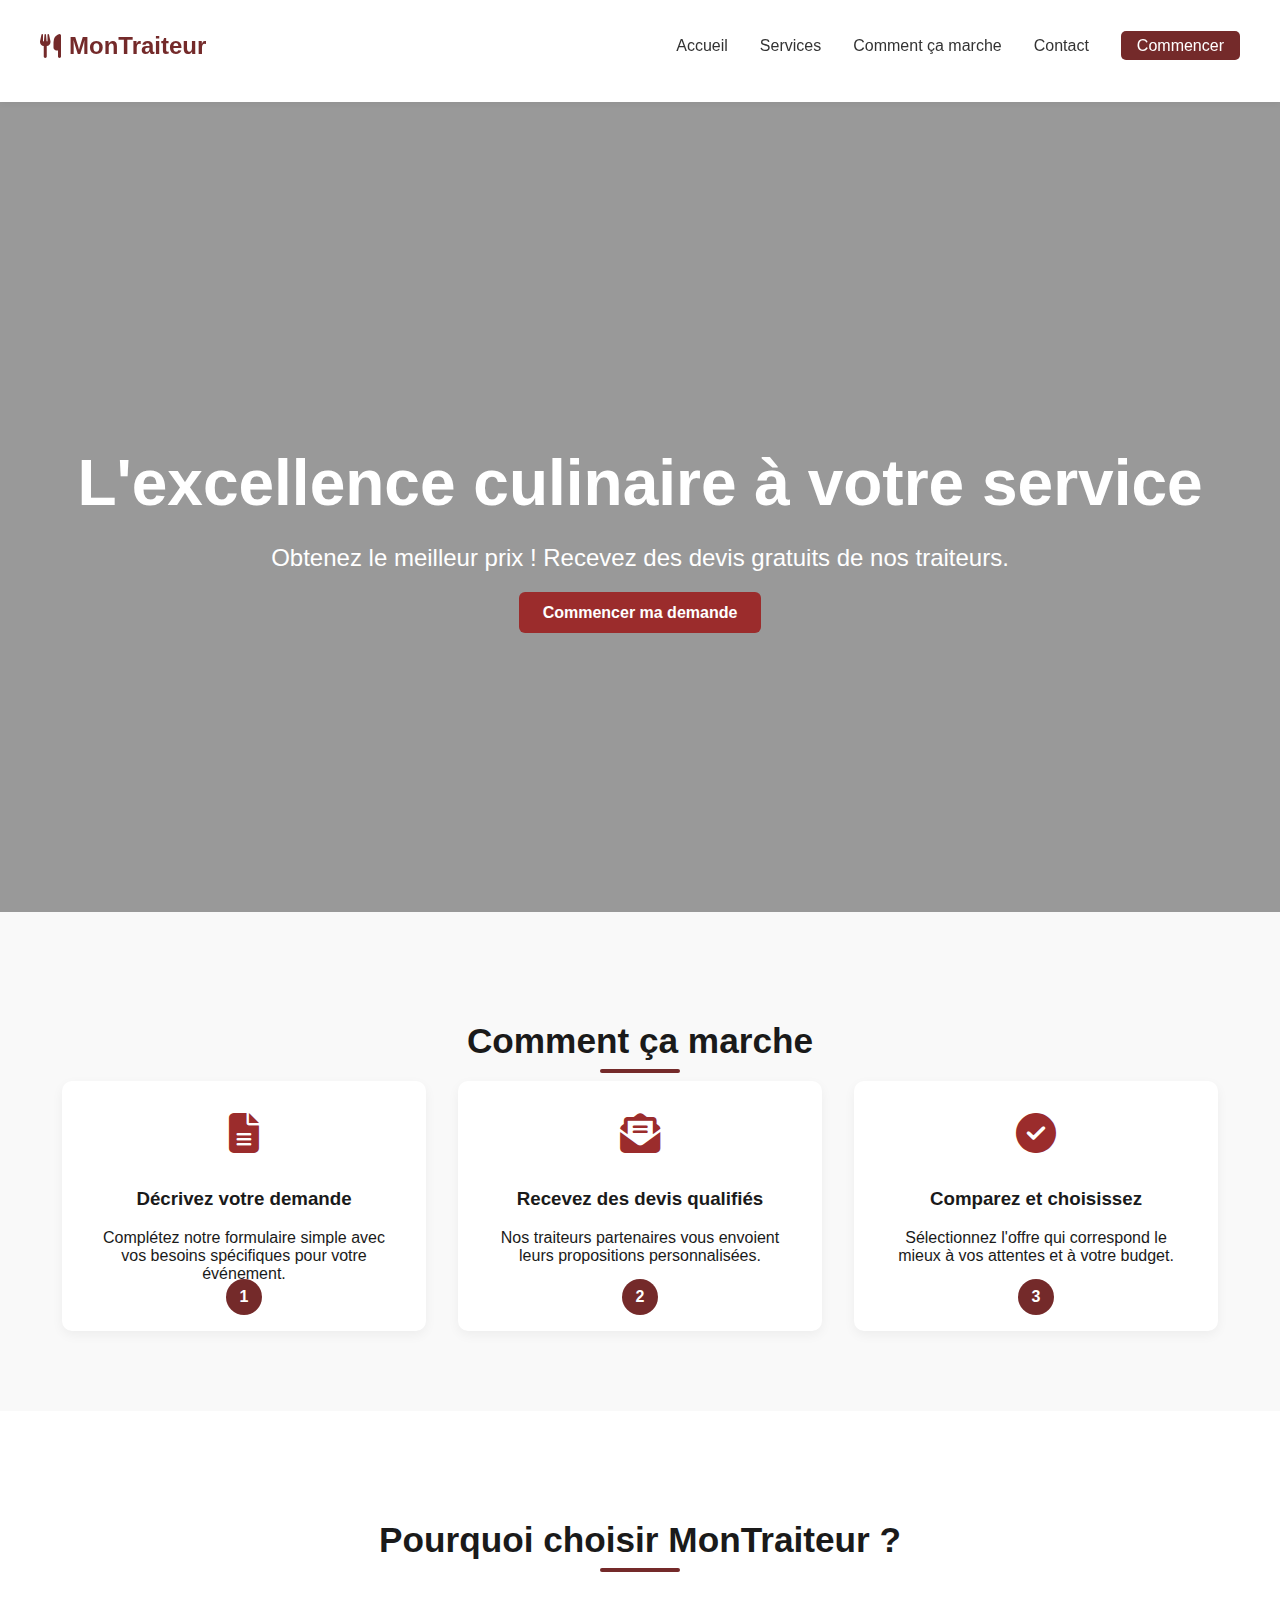
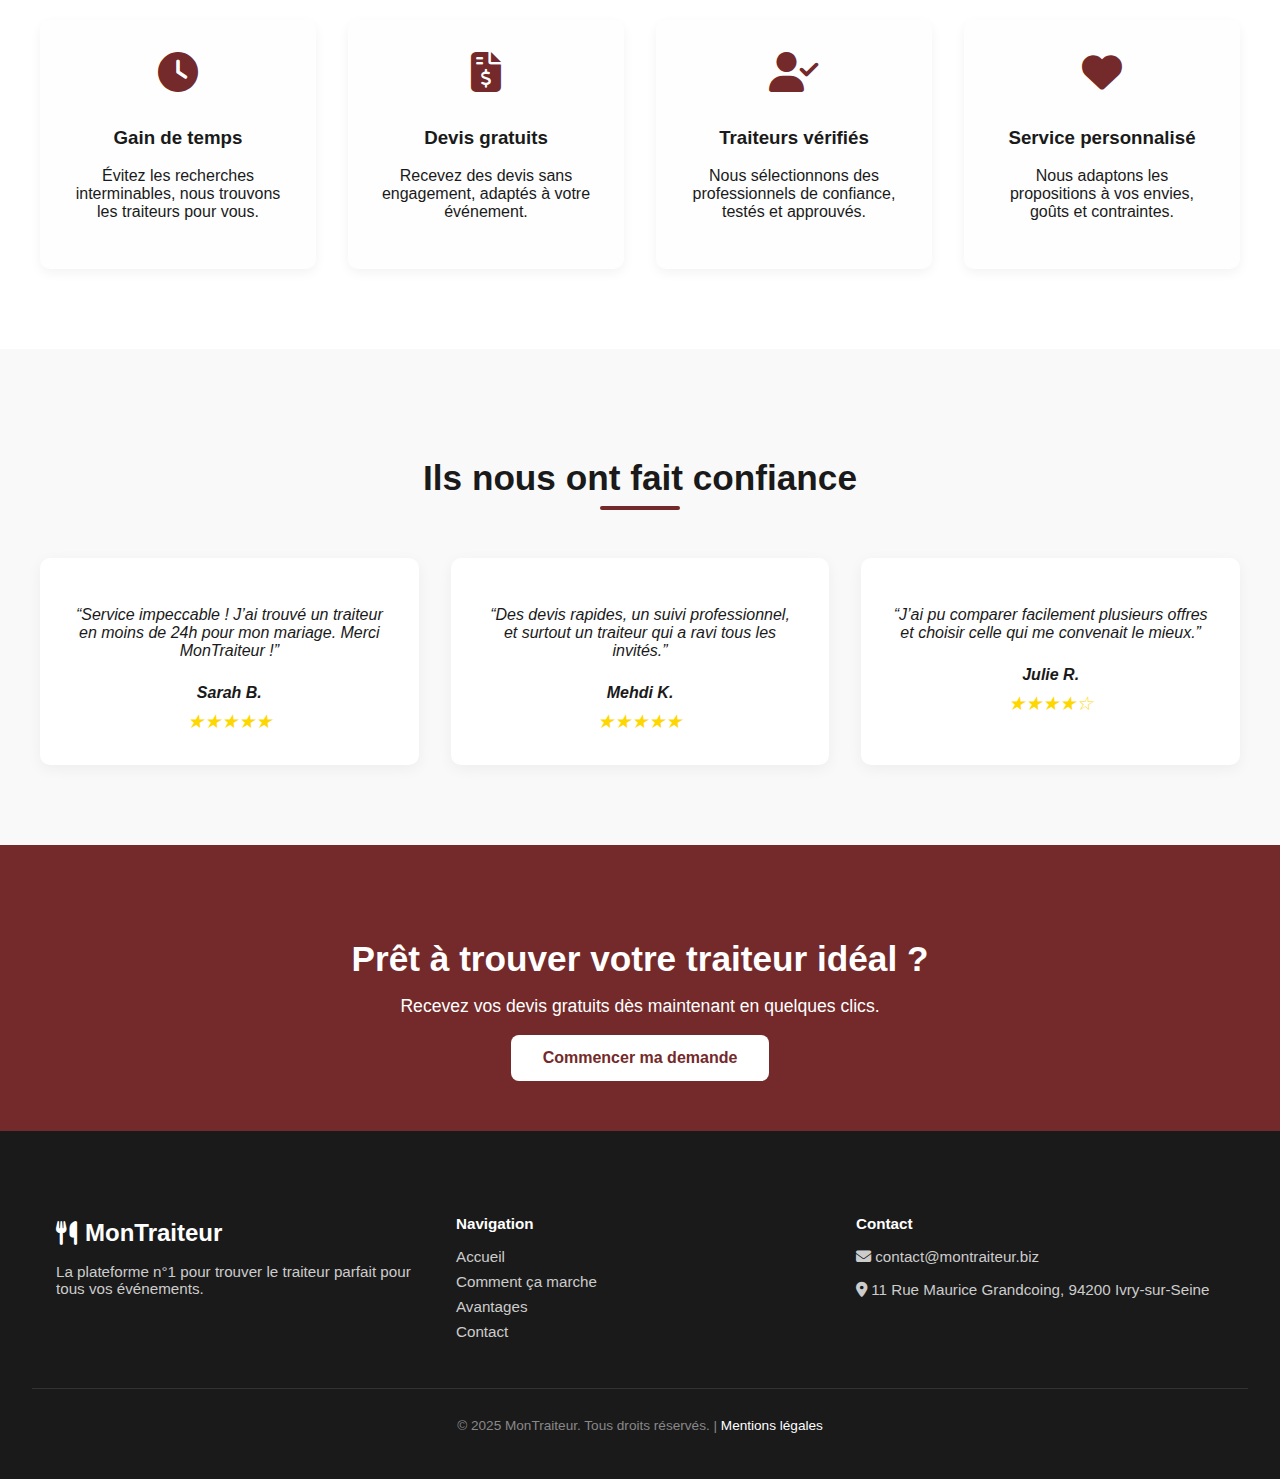
<file: index.html>
<!DOCTYPE html>
<html lang="en">
<head>
    <meta charset="UTF-8">
    <meta name="viewport" content="width=device-width, initial-scale=1.0">
    <link rel="stylesheet" href="https://cdnjs.cloudflare.com/ajax/libs/font-awesome/6.5.0/css/all.min.css" integrity="sha512-..." crossorigin="anonymous" referrerpolicy="no-referrer" />
    <link rel="stylesheet" href="style.css">
    <title>MonTraiteur</title>
</head>
<body>
    <header class="navbar">
        <div class="container nav-content">
            <h1 class="logo"><i class="fas fa-utensils"></i> MonTraiteur</h1>
            
            <nav class="nav-desktop">
              <ul class="nav-links" id="nav-links">
                <li><a href="#acceuil">Accueil</a></li>
                <li><a href="#benefits">Services</a></li>
                <li><a href="#how-it-works">Comment ça marche</a></li>
                <li><a href="mailto:contact@montraiteur.biz">Contact</a></li>
                <li><a href="devi.html" class="btn btn-small">Commencer</a></li>
              </ul>
            </nav>
          
            <button class="burger" id="burger" aria-label="Menu">
              <i class="fas fa-bars" id="burger-icon"></i>
            </button>
          </div>
      </header>
      
      <section class="hero" id="acceuil">
        <div class="overlay">
          <div class="hero-content container">
            <h2>L'excellence culinaire à votre service</h2>
            <p>Obtenez le meilleur prix ! Recevez des devis gratuits de nos traiteurs.</p>
            <a href="devi.html" class="btn">Commencer ma demande</a>
          </div>
        </div>
      </section>

      <section class="how-it-works" id="how-it-works">
        <div class="container">
          <h2 class="section-title">Comment ça marche</h2>
          <div class="steps">
      
            <!-- Étape 1 -->
            <div class="step">
              <!-- Icône formulaire -->
              <i class="fas fa-file-alt step-icon"></i>
              <h3>Décrivez votre demande</h3>
              <p>Complétez notre formulaire simple avec vos besoins spécifiques pour votre événement.</p>
              <span class="step-number">1</span>
            </div>
      
            <!-- Étape 2 -->
            <div class="step">
              <!-- Icône enveloppe (réception de devis) -->
              <i class="fas fa-envelope-open-text step-icon"></i>
              <h3>Recevez des devis qualifiés</h3>
              <p>Nos traiteurs partenaires vous envoient leurs propositions personnalisées.</p>
              <span class="step-number">2</span>
            </div>
      
            <!-- Étape 3 -->
            <div class="step">
              <!-- Icône validation -->
              <i class="fas fa-check-circle step-icon"></i>
              <h3>Comparez et choisissez</h3>
              <p>Sélectionnez l'offre qui correspond le mieux à vos attentes et à votre budget.</p>
              <span class="step-number">3</span>
            </div>
      
          </div>
        </div>
      </section>

      <section class="benefits" id="benefits">
        <div class="container">
          <h2 class="section-title">Pourquoi choisir MonTraiteur ?</h2>
          <div class="benefit-list">
      
            <!-- Avantage 1 : Gain de temps -->
            <div class="benefit">
              <i class="fas fa-clock benefit-icon"></i>
              <h3>Gain de temps</h3>
              <p>Évitez les recherches interminables, nous trouvons les traiteurs pour vous.</p>
            </div>
      
            <!-- Avantage 2 : Devis gratuits -->
            <div class="benefit">
              <i class="fas fa-file-invoice-dollar benefit-icon"></i>
              <h3>Devis gratuits</h3>
              <p>Recevez des devis sans engagement, adaptés à votre événement.</p>
            </div>
      
            <!-- Avantage 3 : Traiteurs vérifiés -->
            <div class="benefit">
              <i class="fas fa-user-check benefit-icon"></i>
              <h3>Traiteurs vérifiés</h3>
              <p>Nous sélectionnons des professionnels de confiance, testés et approuvés.</p>
            </div>
      
            <!-- Avantage 4 : Service personnalisé -->
            <div class="benefit">
              <i class="fas fa-heart benefit-icon"></i>
              <h3>Service personnalisé</h3>
              <p>Nous adaptons les propositions à vos envies, goûts et contraintes.</p>
            </div>
      
          </div>
        </div>
      </section>

      <section class="testimonials">
        <div class="container">
          <h2 class="section-title">Ils nous ont fait confiance</h2>
          <div class="testimonial-list">
      
            <!-- Témoignage 1 -->
            <div class="testimonial">
              <p>“Service impeccable ! J’ai trouvé un traiteur en moins de 24h pour mon mariage. Merci MonTraiteur !”</p>
              <h4>Sarah B.</h4>
              <span class="stars">★★★★★</span>
            </div>
      
            <!-- Témoignage 2 -->
            <div class="testimonial">
              <p>“Des devis rapides, un suivi professionnel, et surtout un traiteur qui a ravi tous les invités.”</p>
              <h4>Mehdi K.</h4>
              <span class="stars">★★★★★</span>
            </div>
      
            <!-- Témoignage 3 -->
            <div class="testimonial">
              <p>“J’ai pu comparer facilement plusieurs offres et choisir celle qui me convenait le mieux.”</p>
              <h4>Julie R.</h4>
              <span class="stars">★★★★☆</span>
            </div>
      
          </div>
        </div>
      </section>

      <section class="call-to-action">
        <div class="container">
          <h2>Prêt à trouver votre traiteur idéal ?</h2>
          <p>Recevez vos devis gratuits dès maintenant en quelques clics.</p>
          <a href="devi.html" class="btn btn-large">Commencer ma demande</a>
        </div>
      </section>

      <footer class="site-footer">
        <div class="container footer-grid">
      
          <!-- Bloc 1 : Logo & slogan -->
          <div class="footer-col">
            <h3 class="logo"><i class="fas fa-utensils"></i> MonTraiteur</h3>
            <p>La plateforme n°1 pour trouver le traiteur parfait pour tous vos événements.</p>
          </div>
      
          <!-- Bloc 2 : Navigation -->
          <div class="footer-col">
            <h4>Navigation</h4>
            <ul>
              <li><a href="#accueil">Accueil</a></li>
              <li><a href="#how-it-works">Comment ça marche</a></li>
              <li><a href="#benefits">Avantages</a></li>
              <li><a href="#mailto:contact@montraiteur.biz">Contact</a></li>
            </ul>
          </div>
      
          <!-- Bloc 3 : Contact -->
          <div class="footer-col">
            <h4>Contact</h4>
            <p><i class="fas fa-envelope"></i> contact@montraiteur.biz</p>
            <p><i class="fas fa-map-marker-alt"></i> 11 Rue Maurice Grandcoing, 94200 Ivry-sur-Seine</p>
          </div>
      
        </div>
      
        <!-- Mentions légales -->
        <div class="footer-bottom">
          <p>© 2025 MonTraiteur. Tous droits réservés. | <a href="https://ansufd1ne.github.io/portfol1o/mentions-legales.html">Mentions légales</a></p>
        </div>
      </footer>

      <script>
        const burger = document.getElementById('burger');
        const navLinks = document.getElementById('nav-links');
        const burgerIcon = document.getElementById('burger-icon');

        // ✅ Ouvre/ferme le menu quand on clique sur le bouton burger
        burger.addEventListener('click', () => {
        navLinks.classList.toggle('show');

        // Change l’icône
        if (navLinks.classList.contains('show')) {
            burgerIcon.classList.remove('fa-bars');
            burgerIcon.classList.add('fa-times');
        } else {
            burgerIcon.classList.remove('fa-times');
            burgerIcon.classList.add('fa-bars');
        }
        });

        // ✅ Ferme le menu quand on clique sur un lien
        const links = document.querySelectorAll('.nav-links a');
        links.forEach(link => {
        link.addEventListener('click', () => {
            navLinks.classList.remove('show');
            burgerIcon.classList.remove('fa-times');
            burgerIcon.classList.add('fa-bars');
        });
        });
      </script>
</body>
</html>
</file>
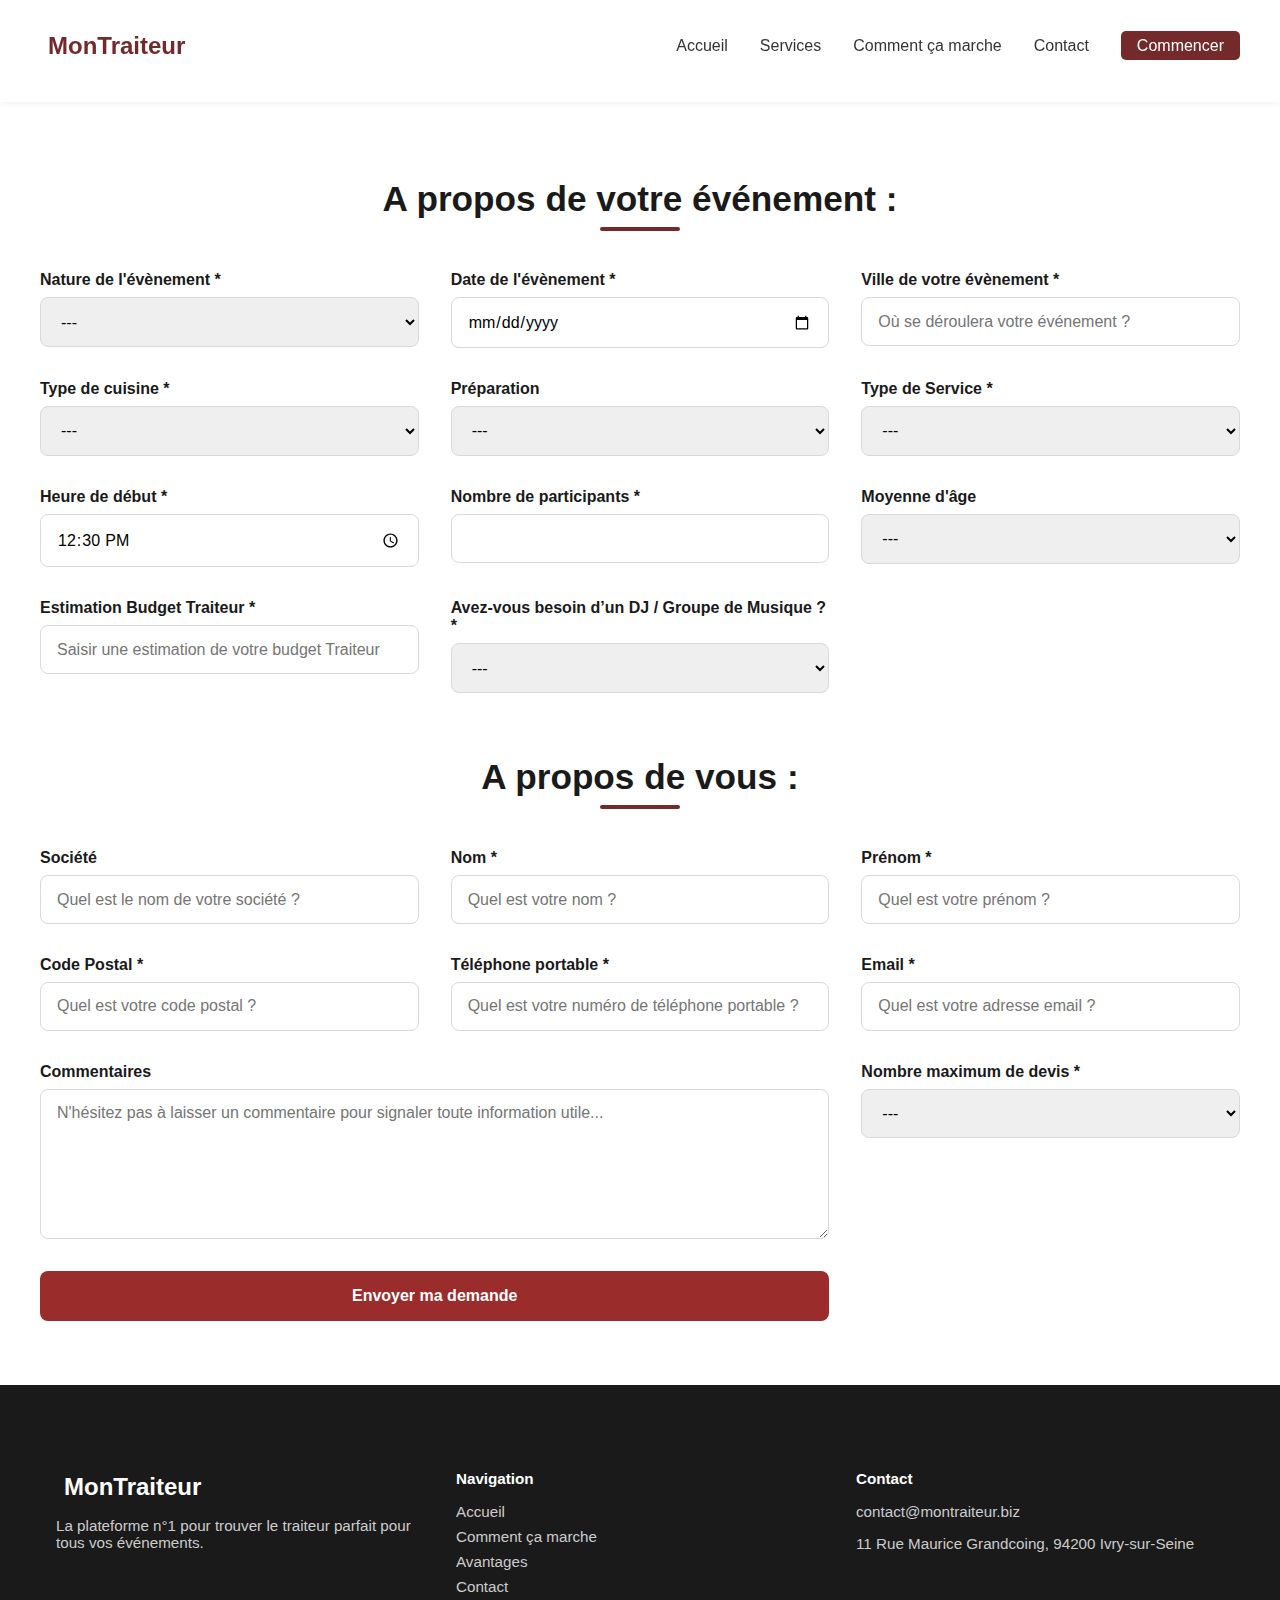
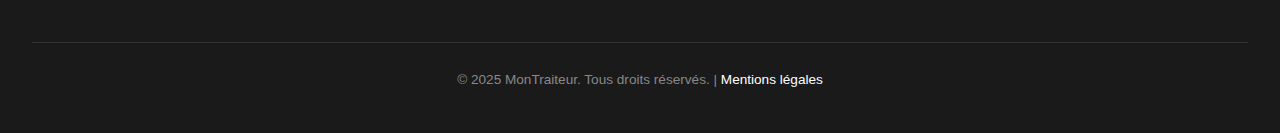
<file: devi.html>
<!DOCTYPE html>
<html lang="en">
<head>
    <meta charset="UTF-8">
    <meta name="viewport" content="width=device-width, initial-scale=1.0">
    <link rel="stylesheet" href="style.css">
    <title>Demande de devi</title>
</head>
<body>

    <header class="navbar">
        <div class="container nav-content">
            <h1 class="logo"><i class="fas fa-utensils"></i> MonTraiteur</h1>
            
            <nav class="nav-desktop">
              <ul class="nav-links" id="nav-links">
                <li><a href="index.html#acceuil">Accueil</a></li>
                <li><a href="index.html#benefits">Services</a></li>
                <li><a href="index.html#how-it-works">Comment ça marche</a></li>
                <li><a href="mailto:contact@montraiteur.biz">Contact</a></li>
                <li><a href="devi.html" class="btn btn-small">Commencer</a></li>
              </ul>
            </nav>
          
            <button class="burger" id="burger" aria-label="Menu">
              <i class="fas fa-bars" id="burger-icon"></i>
            </button>
          </div>
      </header>

      <main class="container" style="padding-top: 3rem;">
        <h2 class="section-title">A propos de votre événement :</h2>
      
        <form action="#" method="post" class="form-grid" id="form-evenement">
          <div class="form-group">
            <label for="nature">Nature de l'évènement *</label>
            <select id="nature">
                <option disabled selected>---</option>
                <option>Anniversaire</option>
                <option>Mariage</option>
                <option>Soirée d'entreprise</option>
                <option>Autre</option>
              </select>
          </div>
          <div class="form-group">
            <label for="date">Date de l'évènement *</label>
            <input type="date" id="date" />
          </div>
          <div class="form-group">
            <label for="ville">Ville de votre évènement *</label>
            <input type="text" id="ville" placeholder="Où se déroulera votre événement ?" />
          </div>
          <div class="form-group">
            <label for="cuisine">Type de cuisine *</label>
            <select id="cuisine">
                <option disabled selected>---</option>
                <option>Française</option>
                <option>Orientale</option>
                <option>Italienne</option>
                <option>Végétarienne</option>
                <option>Autre</option>
              </select>
          </div>
          <div class="form-group">
            <label for="preparation">Préparation</label>
            <select id="preparation">
                <option disabled selected>---</option>
                <option>Fait maison</option>
                <option>Industriel</option>
                <option>Peu importe</option>
              </select>
          </div>
          <div class="form-group">
            <label for="service">Type de Service *</label>
            <select id="service">
                <option disabled selected>---</option>
                <option>Livraison uniquement</option>
                <option>Service à table</option>
                <option>Buffet</option>
              </select>
          </div>
          <div class="form-group">
            <label for="heure">Heure de début *</label>
            <input type="time" id="heure" value="12:30" />
          </div>
          <div class="form-group">
            <label for="participants">Nombre de participants *</label>
            <input type="number" id="participants" />
          </div>
          <div class="form-group">
            <label for="age">Moyenne d'âge</label>
            <select id="age">
                <option disabled selected>---</option>
                <option>Enfants</option>
                <option>Adultes</option>
                <option>Mixte</option>
              </select>
          </div>
          <div class="form-group">
            <label for="budget">Estimation Budget Traiteur *</label>
            <input type="text" id="budget" placeholder="Saisir une estimation de votre budget Traiteur" />
          </div>
          <div class="form-group">
            <label for="musique">Avez-vous besoin d’un DJ / Groupe de Musique ? *</label>
            <select id="musique">
                <option disabled selected>---</option>
                <option>Oui, DJ</option>
                <option>Oui, Groupe</option>
                <option>Non</option>
              </select>
          </div>
        </form>
      
        <h2 class="section-title">A propos de vous :</h2>
      
        <form action="#" method="post" class="form-grid" id="form-client">
          <div class="form-group">
            <label for="societe">Société</label>
            <input type="text" id="societe" placeholder="Quel est le nom de votre société ?" />
          </div>
          <div class="form-group">
            <label for="nom">Nom *</label>
            <input type="text" id="nom" placeholder="Quel est votre nom ?" />
          </div>
          <div class="form-group">
            <label for="prenom">Prénom *</label>
            <input type="text" id="prenom" placeholder="Quel est votre prénom ?" />
          </div>
          <div class="form-group">
            <label for="postal">Code Postal *</label>
            <input type="text" id="postal" placeholder="Quel est votre code postal ?" />
          </div>
          <div class="form-group">
            <label for="tel">Téléphone portable *</label>
            <input type="tel" id="tel" placeholder="Quel est votre numéro de téléphone portable ?" />
          </div>
          <div class="form-group">
            <label for="email">Email *</label>
            <input type="email" id="email" placeholder="Quel est votre adresse email ?" />
          </div>
          <div class="form-group" style="grid-column: span 2;">
            <label for="commentaires">Commentaires</label>
            <textarea id="commentaires" placeholder="N'hésitez pas à laisser un commentaire pour signaler toute information utile..."></textarea>
          </div>
          <div class="form-group">
            <label for="max-devis">Nombre maximum de devis *</label>
            <select id="max-devis">
                <option disabled selected>---</option>
                <option>1 seul devis</option>
                <option>2 à 3 devis</option>
                <option>4 à 5 devis</option>
                <option>Peu importe</option>
              </select>
          </div>
          <div class="form-group" style="grid-column: span 2;">
            <button type="submit" id="envoyer">Envoyer ma demande</button>
          </div>
        </form>
      </main>

      <footer class="site-footer">
        <div class="container footer-grid">
      
          <!-- Bloc 1 : Logo & slogan -->
          <div class="footer-col">
            <h3 class="logo"><i class="fas fa-utensils"></i> MonTraiteur</h3>
            <p>La plateforme n°1 pour trouver le traiteur parfait pour tous vos événements.</p>
          </div>
      
          <!-- Bloc 2 : Navigation -->
          <div class="footer-col">
            <h4>Navigation</h4>
            <ul>
              <li><a href="index.html#accueil">Accueil</a></li>
              <li><a href="index.html#how-it-works">Comment ça marche</a></li>
              <li><a href="index.html#benefits">Avantages</a></li>
              <li><a href="mailto:contact@montraiteur.biz">Contact</a></li>
            </ul>
          </div>
      
          <!-- Bloc 3 : Contact -->
          <div class="footer-col">
            <h4>Contact</h4>
            <p><i class="fas fa-envelope"></i> contact@montraiteur.biz</p>
            <p><i class="fas fa-map-marker-alt"></i> 11 Rue Maurice Grandcoing, 94200 Ivry-sur-Seine</p>
          </div>
      
        </div>
      
        <!-- Mentions légales -->
        <div class="footer-bottom">
          <p>© 2025 MonTraiteur. Tous droits réservés. | <a href="https://ansufd1ne.github.io/portfol1o/mentions-legales.html">Mentions légales</a></p>
        </div>
      </footer>

      <script>
        const burger = document.getElementById('burger');
        const navLinks = document.getElementById('nav-links');
        const burgerIcon = document.getElementById('burger-icon');

        // ✅ Ouvre/ferme le menu quand on clique sur le bouton burger
        burger.addEventListener('click', () => {
        navLinks.classList.toggle('show');

        // Change l’icône
        if (navLinks.classList.contains('show')) {
            burgerIcon.classList.remove('fa-bars');
            burgerIcon.classList.add('fa-times');
        } else {
            burgerIcon.classList.remove('fa-times');
            burgerIcon.classList.add('fa-bars');
        }
        });

        // ✅ Ferme le menu quand on clique sur un lien
        const links = document.querySelectorAll('.nav-links a');
        links.forEach(link => {
        link.addEventListener('click', () => {
            navLinks.classList.remove('show');
            burgerIcon.classList.remove('fa-times');
            burgerIcon.classList.add('fa-bars');
        });
        });


        document.getElementById("form-client").addEventListener("submit", function (e) {
            e.preventDefault(); // Empêche l'envoi classique
        
            const data = {
              // --- Données événement ---
              nature: document.getElementById("nature").value,
              date: document.getElementById("date").value,
              ville: document.getElementById("ville").value,
              cuisine: document.getElementById("cuisine").value,
              preparation: document.getElementById("preparation").value,
              service: document.getElementById("service").value,
              heure: document.getElementById("heure").value,
              participants: document.getElementById("participants").value,
              age: document.getElementById("age").value,
              budget: document.getElementById("budget").value,
              musique: document.getElementById("musique").value,
        
              // --- Données client ---
              societe: document.getElementById("societe").value,
              nom: document.getElementById("nom").value,
              prenom: document.getElementById("prenom").value,
              postal: document.getElementById("postal").value,
              tel: document.getElementById("tel").value,
              email: document.getElementById("email").value,
              commentaires: document.getElementById("commentaires").value,
              maxDevis: document.getElementById("max-devis").value
            };
        
            // ✅ Envoie vers un fichier PHP (ex. traitement.php)
            fetch("traitement.php", {
              method: "POST",
              headers: {
                "Content-Type": "application/json"
              },
              body: JSON.stringify(data)
            })
            .then(response => {
              if (!response.ok) throw new Error("Erreur serveur");
              return response.text();
            })
            .then(message => {
              alert("✅ Demande envoyée !");
              console.log("Réponse serveur :", message);
            })
            .catch(error => {
              alert("❌ Une erreur est survenue. Vérifie ta connexion ou le fichier traitement.php.");
              console.error(error);
            });
          });
      </script>
</body>
</html>
</file>
<file: style.css>
body {
    margin: 0;
    font-family: 'Outfit', sans-serif;
    color: #1a1a1a;
  }

  html {
    scroll-behavior: smooth; /* défilement fluide */  
}
  
  .container {
    max-width: 1200px;
    margin: auto;
    padding: 0 1.5rem;
  }
  
  /* Nouvelle classe pour alignement horizontal + vertical du header */
  .nav-content {
    display: flex;
    justify-content: space-between;
    align-items: center;
  }
  
  .navbar {
    background-color: white;
    box-shadow: 0 2px 6px rgba(0, 0, 0, 0.05);
    padding: 1rem 0;
    position: sticky;
    top: 0;
    z-index: 1000;
    min-height: 70px;
  }

  .nav {
    display: flex;
    align-items: center;
  }
  
  .logo {
    font-size: 1.5rem;
    color: #742A2A;
    font-weight: bold;
    display: flex;
    align-items: center;
    gap: 0.5rem;
  }
  
  .nav-links {
    list-style: none;
    display: flex;
    gap: 2rem;
    align-items: center;
    margin: 0;
    padding: 0;
    justify-content: flex-end;
  }

  
  .nav-links a {
    text-decoration: none;
    color: #333;
    font-weight: 500;
    transition: color 0.3s;
  }

    .nav-links a:hover {
        color: #742A2A;
    }

  
  .nav-links .btn-small {
    background-color: #742A2A;
    color: white;
    padding: 0.4rem 1rem;
    border-radius: 5px;
  }

  /* Section hero*/
  
  .hero {
    position: relative;
    background: url('https://images.unsplash.com/photo-1540189549336-e6e99c3679fe') no-repeat center center/cover;
    height: 90vh;
    display: flex;
    align-items: center;
    justify-content: center;
  }
  
  .overlay {
    background-color: rgba(0, 0, 0, 0.4);
    width: 100%;
    height: 100%;
    display: flex;
    align-items: center;
  }
  
  .hero-content {
    text-align: center;
    color: white;
  }
  
  .hero-content h2 {
    font-size: 4rem;
    margin-bottom: 1rem;
  }
  
  .hero-content p {
    font-size: 1.5rem;
    margin-bottom: 2rem;
  }
  
  .btn {
    background-color: #9B2C2C;
    color: white;
    padding: 0.75rem 1.5rem;
    border-radius: 6px;
    font-weight: 600;
    text-decoration: none;
    transition: background 0.3s;
  }
  
  .btn:hover {
    background-color: #742A2A;
  }


/* Section "Comment ça marche" */
.how-it-works {
    padding: 5rem 0;
    background-color: #f9f9f9;
    text-align: center;
  }
  
  /* Titre de section */
  .section-title {
    font-size: 2.2rem;
    font-weight: 700;
    margin-bottom: 3rem;
    position: relative;
  }
  
  .section-title::after {
    content: '';
    display: block;
    width: 80px;
    height: 4px;
    background-color: #742A2A;
    margin: 0.5rem auto 0;
    border-radius: 2px;
  }
  
  /* Conteneur des 3 étapes */
  .steps {
    display: flex;
    flex-wrap: wrap;
    justify-content: center;
    gap: 2rem;
  }
  
  /* Bloc individuel de chaque étape */
  .step {
    background-color: white;
    padding: 2rem;
    border-radius: 10px;
    box-shadow: 0 4px 12px rgba(0,0,0,0.05);
    max-width: 300px;
    position: relative;
  }
  
  /* Icône principale */
  .step-icon {
    font-size: 2.5rem;
    color: #9B2C2C;
    margin-bottom: 1rem;
  }
  
  /* Numéro en bas du bloc */
  .step-number {
    display: inline-block;
    background-color: #742A2A;
    color: white;
    font-weight: bold;
    border-radius: 50%;
    width: 36px;
    height: 36px;
    line-height: 36px;
    position: absolute;
    bottom: 1rem;
    left: 50%;
    transform: translateX(-50%);
  }


/* Section des bénéfices */
.benefits {
    padding: 5rem 0;
    background-color: white;
    text-align: center;
  }
  
  /* Liste des bénéfices en grille responsive */
  .benefit-list {
    display: grid;
    grid-template-columns: repeat(auto-fit, minmax(250px, 1fr));
    gap: 2rem;
    margin-top: 3rem;
  }
  
  /* Bloc individuel */
  .benefit {
    background-color: #fefefe;
    padding: 2rem;
    border-radius: 10px;
    box-shadow: 0 4px 12px rgba(0,0,0,0.05);
    transition: transform 0.3s ease;
  }
  
  .benefit:hover {
    transform: translateY(-5px);
  }
  
  /* Icône */
  .benefit-icon {
    font-size: 2.5rem;
    color: #742A2A;
    margin-bottom: 1rem;
  }



/* Section témoignages */
.testimonials {
    padding: 5rem 0;
    background-color: #f9f9f9;
    text-align: center;
  }
  
  /* Grille responsive */
  .testimonial-list {
    display: grid;
    grid-template-columns: repeat(auto-fit, minmax(280px, 1fr));
    gap: 2rem;
    margin-top: 3rem;
  }
  
  /* Carte individuelle */
  .testimonial {
    background-color: white;
    padding: 2rem;
    border-radius: 10px;
    box-shadow: 0 4px 15px rgba(0, 0, 0, 0.05);
    font-style: italic;
    position: relative;
  }
  
  .testimonial p {
    margin-bottom: 1.5rem;
  }
  
  .testimonial h4 {
    font-weight: 600;
    margin-bottom: 0.5rem;
  }
  
  .stars {
    color: #FFD700; /* jaune doré */
    font-size: 1.2rem;
  }

  /* Section appel à l'action */
.call-to-action {
    background-color: #742A2A;
    color: white;
    text-align: center;
    padding: 4rem 2rem;
  }
  
  .call-to-action h2 {
    font-size: 2.2rem;
    margin-bottom: 1rem;
  }
  
  .call-to-action p {
    font-size: 1.1rem;
    margin-bottom: 2rem;
  }
  
  .btn-large {
    background-color: white;
    color: #742A2A;
    padding: 0.9rem 2rem;
    border-radius: 8px;
    font-weight: 600;
    text-decoration: none;
    transition: background 0.3s;
  }
  
  .btn-large:hover {
    background-color: #f1f1f1;
  }


/* Footer principal */
.site-footer {
    background-color: #1a1a1a;
    color: white;
    padding: 4rem 2rem 2rem;
    font-size: 0.95rem;
  }
  
  /* Grille à 3 colonnes */
  .footer-grid {
    display: grid;
    grid-template-columns: repeat(auto-fit, minmax(250px, 1fr));
    gap: 2rem;
    margin-bottom: 2rem;
  }
  
  .footer-col h3, .footer-col h4 {
    margin-bottom: 1rem;
    color: #ffffff;
  }
  
  .footer-col p,
  .footer-col ul li {
    color: #cccccc;
    margin-bottom: 0.5rem;
  }
  
  .footer-col ul {
    list-style: none;
    padding: 0;
  }
  
  .footer-col a {
    color: #cccccc;
    text-decoration: none;
  }
  
  .footer-col a:hover {
    text-decoration: underline;
  }
  
  /* Bas de page */
  .footer-bottom {
    border-top: 1px solid #333;
    text-align: center;
    padding-top: 1rem;
    color: #888;
    font-size: 0.85rem;
  }

  .footer-bottom a {
    color: #ffffff;
    text-decoration: none;
  }

 .footer-bottom a:hover {
    text-decoration: underline;
  }

/* Responsive header */
.burger {
    display: none;
    background: none;
    border: none;
    font-size: 1.5rem;
    cursor: pointer;
    color: #742A2A;
  }
  
  /* --- Responsive header --- */
@media (max-width: 768px) {
    .nav-content {
      flex-direction: row;              /* Logo + Burger sur une ligne */
      justify-content: space-between;  /* Espacés */
      align-items: center;             /* Aligner verticalement */
    }
  
    .burger {
        display: block;
        font-size: 1.8rem;
        background: none;
        border: none;
        color: #742A2A;
        cursor: pointer;
      }
  
    .nav {
      width: 100%;
    }
  
    /* Menu mobile masqué par défaut */
    .nav-links {
        display: none;
        flex-direction: column;
        gap: 1rem;
        background-color: white;
        padding: 1rem;
        border-radius: 8px;
        box-shadow: 0 4px 10px rgba(0,0,0,0.05);
        margin: 0 1.5rem; /* aligne avec le container */
      }
  
    /* Quand on clique, on ajoute .show en JS */
    .nav-links.show {
      display: flex;
    }
  
    /* Logo conserve un bon alignement */
    .logo {
      font-size: 1.5rem;
      display: flex;
      align-items: center;
      gap: 0.5rem;
    }
  }

/* ========================
   Page devis - Optimisée
   ======================== */

   .form-grid {
    display: grid;
    grid-template-columns: repeat(auto-fit, minmax(300px, 1fr));
    gap: 2rem;
    margin-top: 2.5rem;
    margin-bottom: 4rem;
  }
  
  .form-group {
    display: flex;
    flex-direction: column;
    gap: 0.5rem;
  }
  
  .form-group label {
    font-weight: 600;
    color: #1a1a1a;
    font-size: 1rem;
  }
  
  .form-group input,
  .form-group select,
  .form-group textarea {
    font-family: 'Outfit', sans-serif;
    padding: 0.9rem 1rem;
    border: 1px solid #d9d9d9;
    border-radius: 8px;
    font-size: 1rem;
    transition: border-color 0.2s, box-shadow 0.2s;
  }
  
  .form-group input:focus,
  .form-group select:focus,
  .form-group textarea:focus {
    outline: none;
    border-color: #9B2C2C;
    box-shadow: 0 0 0 2px rgba(155, 44, 44, 0.1);
  }
  
  .form-group textarea {
    resize: vertical;
    min-height: 120px;
  }
  
  .form-group button {
    background-color: #9B2C2C;
    color: white;
    border: none;
    padding: 1rem 2rem;
    font-size: 1rem;
    font-weight: 600;
    border-radius: 8px;
    cursor: pointer;
    transition: background 0.3s ease, transform 0.2s ease;
  }
  
  .form-group button:hover {
    background-color: #742A2A;
    transform: translateY(-2px);
  }
  
  h2.section-title {
    font-size: 2.2rem;
    color: #1a1a1a;
    margin-bottom: 0.5rem;
    position: relative;
    text-align: center;
  }
  
  h2.section-title::after {
    content: '';
    display: block;
    width: 80px;
    height: 4px;
    background-color: #742A2A;
    margin-top: 0.5rem;
    border-radius: 2px;
  }
</file>
